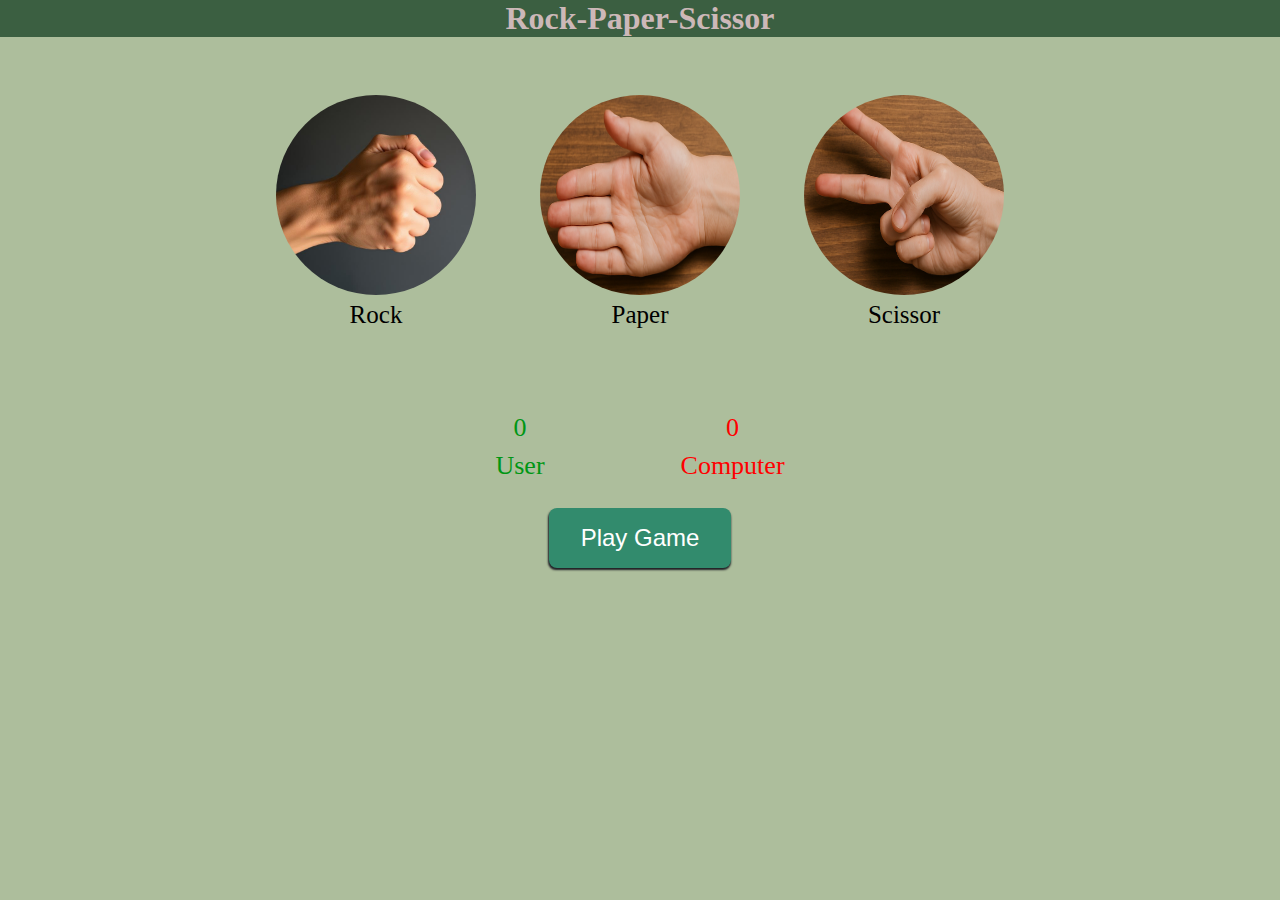
<file: Rock-Paper-Scissors/index.html>
<!DOCTYPE html>
<html lang="en">
<head>
    <meta charset="UTF-8">
    <meta name="viewport" content="width=device-width, initial-scale=1.0">
    <title>Rock-Paper-Scissor</title>
    <link rel="stylesheet" href="my.css">
</head>
<body>
    <h1 id="head">Rock-Paper-Scissor</h1>
    <div id="choices">
        <div class="choi" id ="rock">
            <img src="rock.png" alt=""><br>
            <p>Rock</p>
        </div>  
        <div class="choi" id ="paper">
            <img src="paper.png.png" alt=""><br>
            <p>Paper</p>
        </div>
        <div class="choi" id ="scissor">
            <img src="ChatGPT Image Mar 29, 2025, 08_19_06 PM.png" alt=""><br>
            <p>Scissor</p>
        </div>
    </div>
    <div class="gme-score">
        <div id="my">
            <p id="users">0</p>
            <p class="user">User</p>
        </div>
        <div id="comp">
            <p id="bots">0</p>
            <p class="bot">Computer</p> 
        </div>
        
    </div><div class="pcontainer">
        <button id =play>play game</button>
    </div>
    
<script src="app.js"></script>
</body>
</html>
</file>
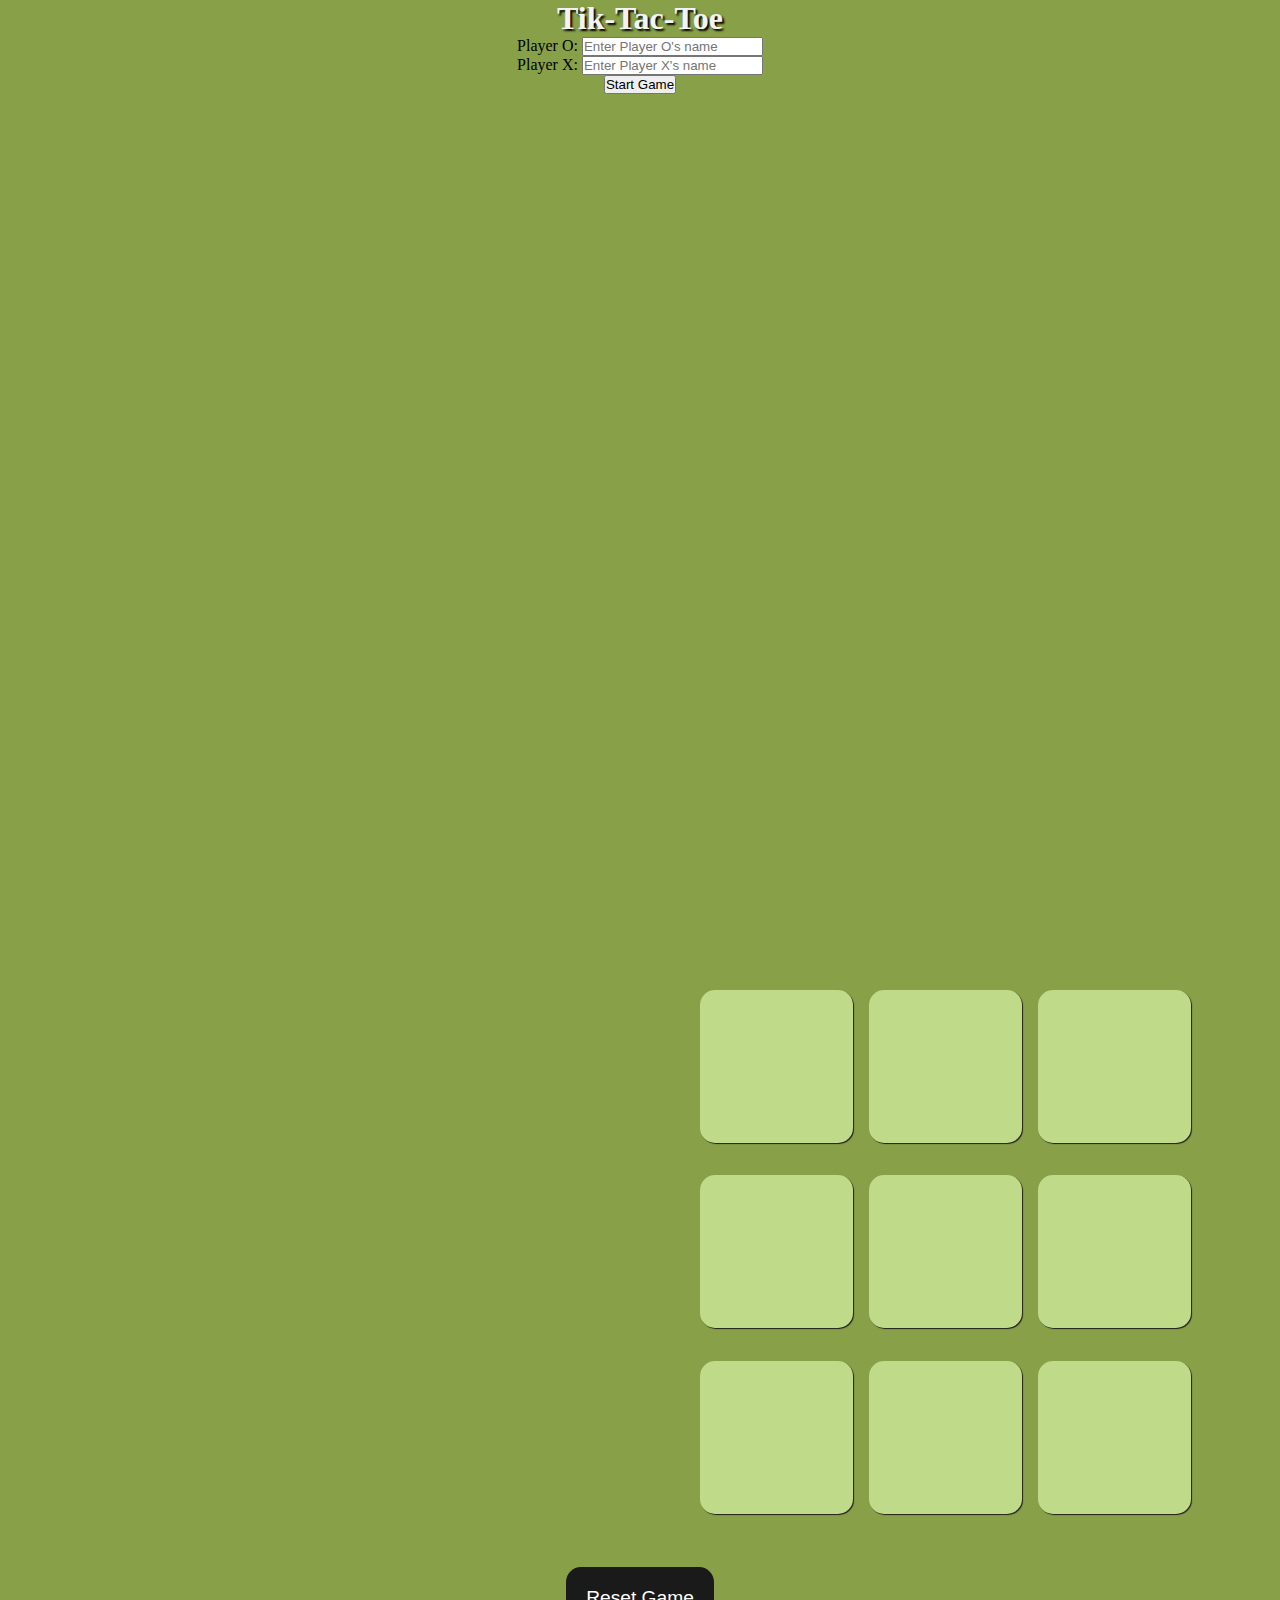
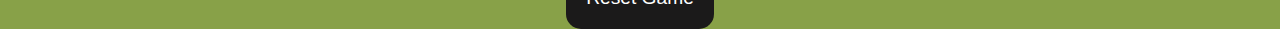
<file: tic-tac-toe/index.html>
<!DOCTYPE html>
<html lang="en">
<head>
    <meta charset="UTF-8">
    <meta name="viewport" content="width=device-width, initial-scale=1.0">
    <title>Tik-Tac-Toe</title>
    <link rel="stylesheet" href="style.css">
</head>
<body>
    <div class="msg-container hide">
        <p id="msg">winner</p>
        <button id="ngb">New Game</button>
    </div>
<main>
    <h1>Tik-Tac-Toe</h1>
    <div class="player-input">
        
            <label for="playerO">Player O: </label>
            <input type="text" id="playerO" placeholder="Enter Player O's name">
            <br>
            <label for="playerX">Player X: </label>
            <input type="text" id="playerX" placeholder="Enter Player X's name">
            <br>
            <button id="start">Start Game</button>
    </div>
    <div class="container">
    
    <div id="game">
    <button class="play"></button>
    <button class="play"></button>
    <button class="play"></button>
    <button class="play"></button>
    <button class="play"></button>
    <button class="play"></button>
    <button class="play"></button>
    <button class="play"></button>
    <button class="play"></button>
</div>
</div>
<button id="reset">Reset Game</button>
</main>
    <script src="chori.js"></script>
</body>
</html>
</file>
<file: Rock-Paper-Scissors/my.css>
*{
    padding:0;
    margin:0;
}
h1{
    text-align:center;
    background-color:#3b5f41; 
    position:sticky;
    color:rgb(204, 184, 184)
}

#choices{
    height:350px;
    display:flex;
    align-items: center;
    justify-content: center;
    gap:4rem;

}
.choi{
    text-align:center;
    font-size: 25px;
    transition: transform 0.3s ease-in-out;
}
.choi:hover {
    transform: scale(1.1);
}

img{
    height: 200px;
    width: 200px;
    border-radius:50rem; 
    
}
img:hover {
    border:6px solid rgb(0, 0, 0);
    cursor:pointer;
    
}
.gme-score{
    height:60px;
    font-size: 26px;
    display:flex;
    align-items: center;
    justify-content: center;
    gap:8rem;
    margin:1.9rem;
}
.user,#users{
    text-align:center;
    color:rgb(0, 150, 20);
    padding:4px;
}

.bot,#bots{
    text-align:center;
    color:red;
    padding:4px;
}  
#play {

    background-color: rgb(50, 139, 109);
    color: white;
    font-size: 1.5rem;
    padding: 1rem 2rem;
    border: none;
    border-radius: 0.5rem;
    cursor: pointer;
    text-transform: capitalize;
    box-shadow: -0.8px 2px 2px rgb(30, 30, 36)


}
.pcontainer{
    display: flex;
    justify-content: center;
}
body{
   
    background-color: rgb(173, 190, 156);
}
</file>
<file: tic-tac-toe/style.css>
*{
    margin: 0;
    padding:0;
}
body{
    background-color: rgb(136, 161, 72);
    text-align: center;
}
.container{
    height:70vh;
   width:210vh;
    display: flex;
    justify-content: center;
    align-items: center;
}
#game{
    height:60vmin;
    width:60vh;
    display: flex;
    flex-wrap: wrap;
    justify-content: center;
    align-items: center;
    gap:1rem;
}
.play{
height: 17vh;
width:17vh;
border-radius:15px;
border:none;
box-shadow: 1px 1px 1px rgb(36, 29, 29);
font-size: 58px;
color:rgb(197, 49, 49);
text-transform: capitalize;
background-color:rgb(191, 218, 137);
}
#reset{
    padding:20px;
    border:none;
    background: #1b1a1a;
    color: #fff;
    font-size:larger;
    border-radius:15px;
}
#ngb{
    padding:20px;
    border:none;
    background: #1b1a1a;
    color: #fff;
    font-size:larger;
    border-radius:15px;
}
#msg{
    color:#ffffc7;
    font-size: 5vmin;
}
.msg-container{
    height:98vmin;
    display: flex;
    justify-content: center;
    align-items: center;
    flex-direction: column;
    gap:5rem;

}
.hide{
    display:none;
}
h1{
    color:#f3f3f3;
    text-shadow: 2px 2px 2px black;
}
.player-input{
    height:100vmin;
}
@media (max-width: 480px) {
    .container {
        height: auto;
        width: 100%;
        display: flex;
        justify-content: center;
        align-items: center;
        flex-direction: column;
        gap: 1rem; 
    }

    #game {
padding-top:150px;
        display: grid;
        grid-template-columns: repeat(3, 1fr);
        grid-template-rows: repeat(3, 1fr);
        width: 85vw; 
        height: 85vw;
        gap: 0.8rem; 
        
    }

    .play {
        font-size: 2.5rem; 
        width: 100%;
        height: 100%;
        border-radius: 12px;
        background-color: rgb(230, 245, 207); 
        transition: all 0.2s ease-in-out;
    }

    .play:active {
        background-color: rgb(180, 218, 157); 
        transform: scale(0.95); 
    }

    #reset, #ngb {
        margin-top: 15px;
        font-size: 1rem;
        padding: 14px;
        border-radius: 12px;
        background-color: #333; 
        color: #fff;
        font-weight: bold;
        transition: all 0.2s ease-in-out;
    }

    #reset:hover, #ngb:hover {
        background-color: #555; 
    }
}
</file>
